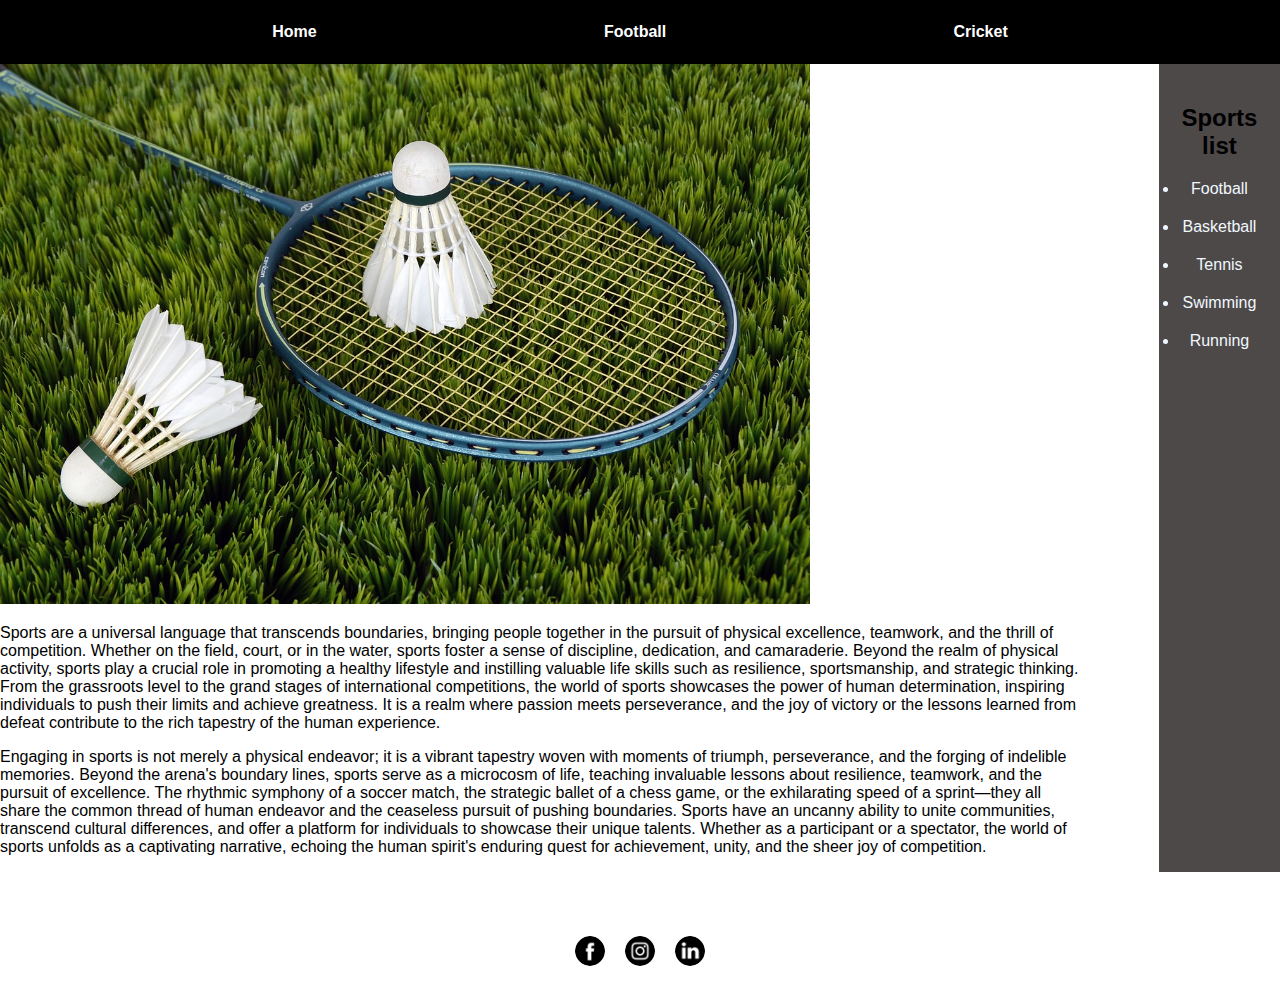
<file: Assignment 1/index.html>
<!DOCTYPE html> 
<html lang="en">
<head>
    <title>Home</title> 
    <link rel="stylesheet" href="./css/home.css">
	<meta charset="utf-8">
	<meta name="viewport" content="width=device-width, initial-scale=1">
</head>

<body>
    <header>
        <nav>
            <ul>
                <li><a href="./index.html">Home</a></li>
                <li><a href="./html/contact.html">Football</a></li>
                <li><a href="./html/about.html">Cricket</a></li>
            </ul>
        </nav>
    </header>

    <main>

        
        <div class="content" > 
           
            <div>
                <img src="./images/sports.jpg" alt="Banner Image">
                <p>Sports are a universal language that transcends boundaries, bringing people together in the pursuit of physical excellence, teamwork, and the thrill of competition. Whether on the field, court, or in the water, sports foster a sense of discipline, dedication, and camaraderie. Beyond the realm of physical activity, sports play a crucial role in promoting a healthy lifestyle and instilling valuable life skills such as resilience, sportsmanship, and strategic thinking. From the grassroots level to the grand stages of international competitions, the world of sports showcases the power of human determination, inspiring individuals to push their limits and achieve greatness. It is a realm where passion meets perseverance, and the joy of victory or the lessons learned from defeat contribute to the rich tapestry of the human experience.</p>
                <p>Engaging in sports is not merely a physical endeavor; it is a vibrant tapestry woven with moments of triumph, perseverance, and the forging of indelible memories. Beyond the arena's boundary lines, sports serve as a microcosm of life, teaching invaluable lessons about resilience, teamwork, and the pursuit of excellence. The rhythmic symphony of a soccer match, the strategic ballet of a chess game, or the exhilarating speed of a sprint—they all share the common thread of human endeavor and the ceaseless pursuit of pushing boundaries. Sports have an uncanny ability to unite communities, transcend cultural differences, and offer a platform for individuals to showcase their unique talents. Whether as a participant or a spectator, the world of sports unfolds as a captivating narrative, echoing the human spirit's enduring quest for achievement, unity, and the sheer joy of competition.</p>

            </div>
            <aside>
                <h2>Sports list</h2>
                <ul>
                    <a href=""><li>Football</li></a>
                    <a href=""><li>Basketball</li></a>
                    <a href=""><li>Tennis</li></a>
                    <a href=""><li>Swimming</li></a>
                    <a href=""><li>Running</li></a>
                </ul>
            </aside>
        </div>
        
    </main>

    <footer>
        <div class="social-icons">
            <a href="https://facebook.com" target="_blank" class="icon">
              <img src="./images/facebook.png" alt="Facebook">
            </a>
            <a href="https://instagram.com" target="_blank" class="icon">
                <img src="./images/instagram.png" alt="instagram">
              </a>
              <a href="https://linkedin.com" target="_blank" class="icon">
                <img src="./images/linkedin.png" alt="linkedin">
              </a>
          </div>
          
    </footer>
</body>
</html>
</file>
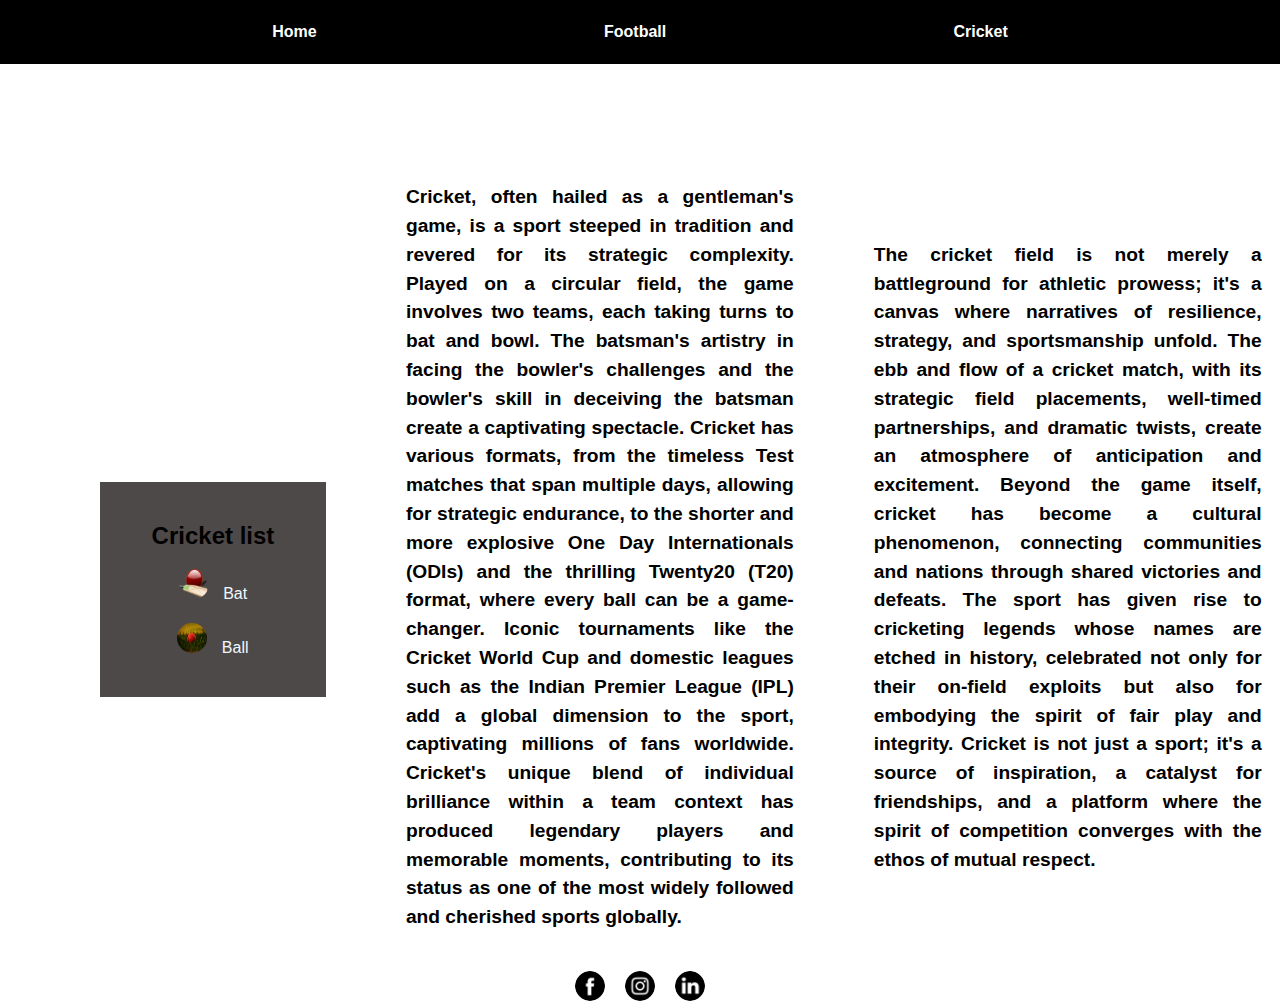
<file: Assignment 1/html/about.html>
<!DOCTYPE html>
<html lang="en">
    <head>
        <title>Cricket</title> 
        <link rel="stylesheet" href="../css/about.css">
        <link rel="stylesheet" href="https://cdnjs.cloudflare.com/ajax/libs/font-awesome/5.15.3/css/all.min.css" integrity="sha384-c5YvLxlq3MOx1f3tMzP5t6kDRnGc+1VV4xa+D6aefMIpk0w8PjHH6AWFj3IwqIjP" crossorigin="anonymous">
        <meta charset="utf-8">
        <meta name="viewport" content="width=device-width, initial-scale=1">
    </head>

    <body>
        <header>
            <nav>
                <ul>
                    <li><a href="../index.html">Home</a></li>
                    <li><a href="./contact.html">Football</a></li>
                    <li><a href="./about.html">Cricket</a></li>
                </ul>
            </nav>
        </header>

        <main>
            <section class="main-division">
                <aside>
                    <h2>Cricket list</h2>
                    <ul>
                        <a href="#">
                            <li>
                                <img src="../images/bat.png" alt="Football">
                                Bat
                            </li>
                        </a>
                        <a href="#">
                            <li>
                                <img src="../images/ball.jpg" alt="Basketball">
                                Ball
                            </li>
                        </a>
                    </ul>
                </aside>
                <div class="photo">
                    <p>Cricket, often hailed as a gentleman's game, is a sport steeped in tradition and revered for its strategic complexity. Played on a circular field, the game involves two teams, each taking turns to bat and bowl. The batsman's artistry in facing the bowler's challenges and the bowler's skill in deceiving the batsman create a captivating spectacle. Cricket has various formats, from the timeless Test matches that span multiple days, allowing for strategic endurance, to the shorter and more explosive One Day Internationals (ODIs) and the thrilling Twenty20 (T20) format, where every ball can be a game-changer. Iconic tournaments like the Cricket World Cup and domestic leagues such as the Indian Premier League (IPL) add a global dimension to the sport, captivating millions of fans worldwide. Cricket's unique blend of individual brilliance within a team context has produced legendary players and memorable moments, contributing to its status as one of the most widely followed and cherished sports globally.</p>
                </div>
                <div class="content">
                    <p>
                        The cricket field is not merely a battleground for athletic prowess; it's a canvas where narratives of resilience, strategy, and sportsmanship unfold. The ebb and flow of a cricket match, with its strategic field placements, well-timed partnerships, and dramatic twists, create an atmosphere of anticipation and excitement. Beyond the game itself, cricket has become a cultural phenomenon, connecting communities and nations through shared victories and defeats. The sport has given rise to cricketing legends whose names are etched in history, celebrated not only for their on-field exploits but also for embodying the spirit of fair play and integrity. Cricket is not just a sport; it's a source of inspiration, a catalyst for friendships, and a platform where the spirit of competition converges with the ethos of mutual respect.
                    </p>
                </div>
                
            </section>
        </main>
        <footer>
            <div class="social-icons">
                <a href="https://facebook.com" target="_blank" class="icon">
                  <img src="../images/facebook.png" alt="Facebook">
                </a>
                <a href="https://instagram.com" target="_blank" class="icon">
                    <img src="../images/instagram.png" alt="instagram">
                  </a>
                  <a href="https://linkedin.com" target="_blank" class="icon">
                    <img src="../images/linkedin.png" alt="linkedin">
                  </a>
              </div>
              
        </footer>
    </body>
</html>
</file>
<file: Assignment 1/css/home.css>
@keyframes fadeIn {
    from {
        opacity: 0;
        transform: translateY(20px);
    }
    to {
        opacity: 1;
        transform: translateY(0);
    }
}

@keyframes zoomIn {
    from {
        transform: scale(0.5);
    }
    to {
        transform: scale(1);
    }
}

body {
    margin: 0;
    padding: 0;
    font-family: Arial, sans-serif;
}

.content{
    display: flex;
    top:4em;
}

aside {
    width: 40%;
    float: right;
    background-color: #4e4949;
    padding: 20px;
    box-sizing: border-box;
    margin-top: 4em;
    margin-left: 5em;
    list-style: none;
    text-align: center;
}

aside ul {
    padding: 0; /* Remove default padding */
}

/* Add margin between list items */
aside li {
    margin-bottom: 20px;
}

aside a{
    text-decoration: none;
    color: aliceblue;
}



nav {
    background-color: black;
    overflow: hidden;
    display: flex;
    height: 4em;
    position: fixed;
    width: 100%; 
}

nav ul {
    list-style-type: none;
    margin: 0;
    padding: 0;
    overflow: hidden;
    display: flex; 
    justify-content: space-evenly;
    align-items: center;
    width: 100%;
}

nav a {
    display: block;
    color: white;
    text-align: center;
    padding: 140px 15px;
    text-decoration: none;
    font-weight: bolder;
}

nav a:hover {
    background-color: white;
    color: black;
    padding: 140px 15px;
    cursor: pointer;
    font-weight: bolder;
}

img{
    /* width: 100%; */
    height: 60vh;
    object-fit: cover;
    margin-top: 4em;
    animation: zoomIn 1s ease;
}

.dialog-box {
    background-color: black;
    border: 2px solid #ddd;
    margin: 20px;
    text-align: center;
    border-radius: 50%;
    width: 25%;
    height: 10vh;
    animation: fadeIn 2s ease-in-out;
    box-shadow: 0 4px 8px rgba(30, 1, 1, 0.1);
    padding: 50px;
    color: white;
}

.dialog {
    display: flex;
    width: 100%;
    justify-content: center;
    gap: 10%;
    align-items: center;
    margin-top: 1em;
    font-weight: bold;
}

.social-icons {
    display: flex;
    gap:20px; 
    margin-bottom: 2em;
  }
  
  .icon img {
    width: 30px; 
    height: 30px; 
    border-radius: 50%;
    transition: transform 0.3s ease;
  }
  
  .icon:hover img {
    transform: scale(1.5);
  }

footer{
      display: flex;
      align-items: center;
      justify-content: center;
}
</file>
<file: Assignment 1/css/about.css>
@keyframes zoomIn {
    from {
        transform: scale(0.5);
    }
    to {
        transform: scale(1);
    }
}

body {
    margin: 0;
    padding: 0;
    font-family: Arial, sans-serif;
}

nav {
    background-color: black;
    overflow: hidden;
    display: flex;
    height: 4em;
    position: fixed;
    width: 100%; 
}

nav ul {
    list-style-type: none;
    margin: 0;
    padding: 0;
    overflow: hidden;
    display: flex; 
    justify-content: space-evenly;
    align-items: center;
    width: 100%;
}

nav a {
    display: block;
    color: white;
    text-align: center;
    padding: 140px 15px;
    text-decoration: none;
    font-weight: bolder;
}

nav a:hover {
    background-color: white;
    color: black;
    padding: 140px 15px;
    cursor: pointer;
    font-weight: bolder;
}

aside {
    width: 20%;
    float: right;
    background-color: #4e4949;
    padding: 20px;
    box-sizing: border-box;
    margin-top: 4em;
    margin-left: 5em;
    list-style: none;
    text-align: center;
}

aside ul {
    padding: 0; /* Remove default padding */
    list-style: none;
}

/* Add margin between list items */
aside li {
    margin-bottom: 20px;
}

aside a{
    text-decoration: none;
    color: aliceblue;
}

aside li img {
    width: 30px;
    height: 30px;
    margin-right: 10px; /* Adjust as needed for spacing */
}

main {
    padding: 20px;
}

.main-division{
    width: 97vw;
    margin-top: 2.5em;
    margin-top: 9em;
    display: flex;
    flex-direction: row;
    align-items: center;
    justify-content: center;
    gap: 5em;
    animation: zoomIn 1s ease;
}

.photo{
    /* height: 150px;
    width: 150px; */
    width: 35%;
    object-fit: cover;
}

.content{
/* height: 400px;
width: 600px; */
width: 35%;
justify-content: center;
display: flex;
align-items: center;
}

img{
    height: 150px;
    border-radius: 25px;
}

p{
    text-align: justify;
    line-height: 1.5;
    font-size:larger;
    font-weight: bolder;
}

.social-icons {
    display: flex;
    gap:20px; 
  }
  
  .icon img {
    width: 30px; 
    height: 30px; 
    border-radius: 50%;
    transition: transform 0.3s ease;
  }
  
  .icon:hover img {
    transform: scale(1.5); 
  }

footer{
      display: flex;
      align-items: center;
      justify-content: center;
}
</file>
